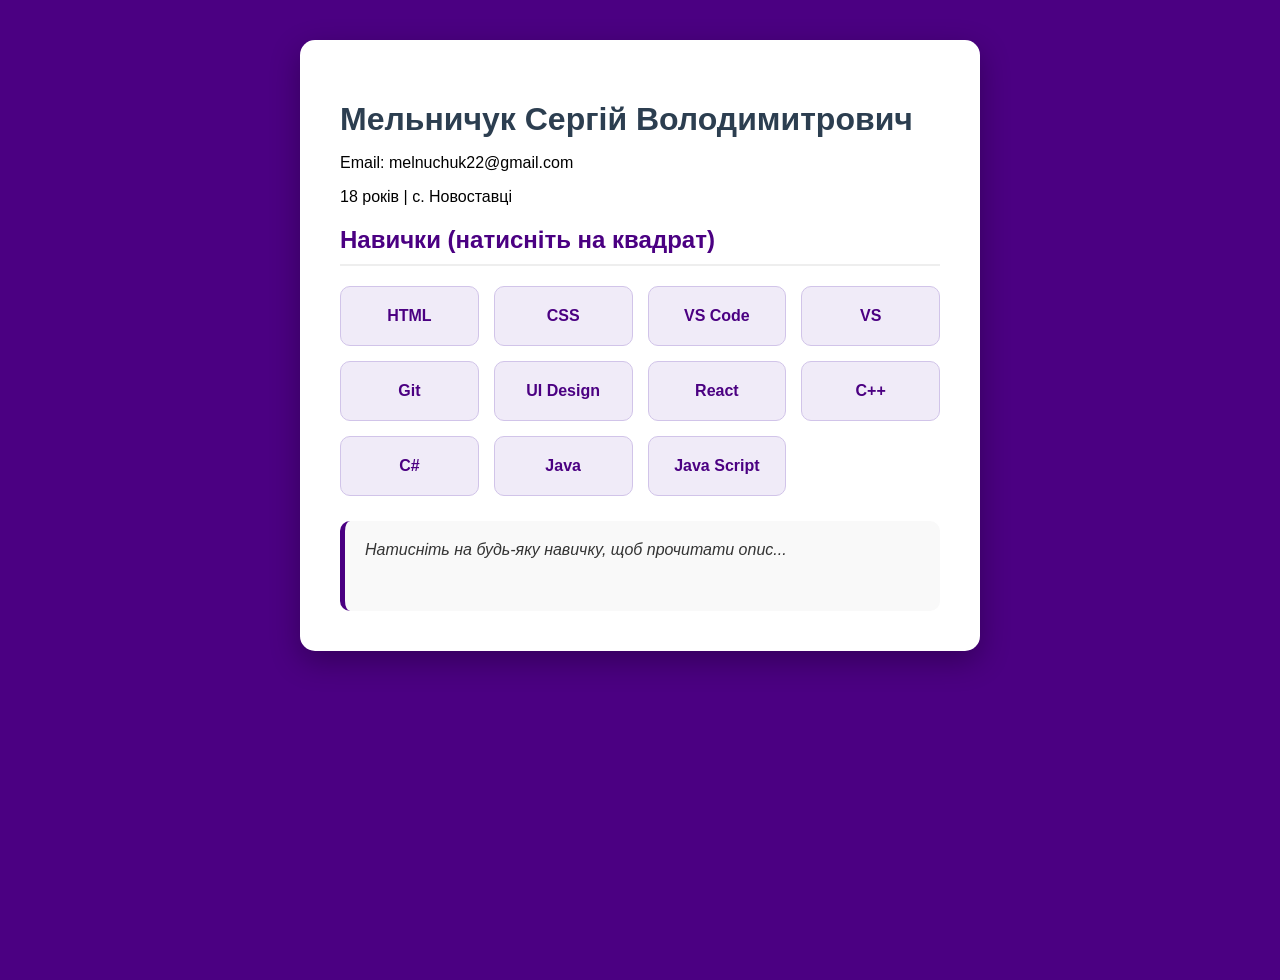
<file: index.html>
<!DOCTYPE html>
<html lang="uk">
<head>
    <meta charset="UTF-8">
    <meta name="viewport" content="width=device-width, initial-scale=1.0">
    <title>Резюме - Мельничук Сергій</title>
    <link rel="stylesheet" href="index.css">
</head>
<body>
    <div class="container">
        <header>
            <h1>Мельничук Сергій Володимитрович</h1>
            <p>Email: melnuchuk22@gmail.com</p>
            <p>18 років | с. Новоставці</p>
        </header>
        
        <section>
            <h2>Навички (натисніть на квадрат)</h2>
            <ul class="skills-grid">
                <li onclick="showDetails('HTML — це мова розмітки, яка створює скелет кожної сторінки в інтернеті.')">HTML</li>
                <li onclick="showDetails('CSS — мова стилів, яка робить сайт красивим, додає кольори та анімації.')">CSS</li>
                <li onclick="showDetails('VS Code — найпопулярніший редактор коду з тисячами корисних плагінів.')">VS Code</li>
                <li onclick="showDetails('VS (Visual Studio) — потужне середовище для розробки великих проектів на C# та C++.')">VS</li>
                <li onclick="showDetails('Git — система, яка зберігає історію твого коду та дозволяє працювати в команді.')">Git</li>
                <li onclick="showDetails('UI Design — проектування зовнішнього вигляду кнопок, меню та вікон.')">UI Design</li>
                <li onclick="showDetails('React — сучасна бібліотека для створення швидких та динамічних інтерфейсів.')">React</li>
                <li onclick="showDetails('C++ — мова для створення ігор, операційних систем та швидкого софту.')">C++</li>
                <li onclick="showDetails('C# — головна мова для розробки ігор на движку Unity та програм Windows.')">C#</li>
                <li onclick="showDetails('Java — мова для розробки серверів та мобільних додатків на Android.')">Java</li>
                <li onclick="showDetails('JS — робить сайт живим: обробляє кліки, валідує форми та створює логіку.')">Java Script</li>
            </ul>
        </section>

        <div id="info-box">Натисніть на будь-яку навичку, щоб прочитати опис...</div>
    </div>

    <script>
        function showDetails(text) {
            const box = document.getElementById('info-box');
            box.innerText = text;
            box.style.display = 'block'; // показуємо блок
            box.style.backgroundColor = '#f0ebf8'; // додаємо фоновий колір
        }
    </script>
</body>
</html>
</file>
<file: index.css>
body {
    background-color: #4b0082; 
    display: flex;
    justify-content: center;
    align-items: flex-start;
    min-height: 100vh;
    padding: 40px;
    font-family: 'Segoe UI', sans-serif;
    margin: 0;
}

.container {
    background: white;
    padding: 40px;
    border-radius: 15px;
    box-shadow: 0 10px 30px rgba(0,0,0,0.3);
    width: 100%;
    max-width: 600px;
}

h1 { color: #2c3e50; margin-bottom: 5px; }
h2 { color: #4b0082; border-bottom: 2px solid #eee; padding-bottom: 10px; }

.skills-grid {
    list-style: none;
    padding: 0;
    display: grid;
    grid-template-columns: repeat(auto-fit, minmax(110px, 1fr));
    gap: 15px;
    margin: 20px 0;
}

.skills-grid li {
    background: #f0ebf8;
    color: #4b0082;
    padding: 20px 10px;
    text-align: center;
    border-radius: 10px;
    font-weight: bold;
    border: 1px solid #d1c4e9;
    transition: all 0.3s;
    cursor: pointer;
    user-select: none;
}

.skills-grid li:hover {
    transform: scale(1.05);
    background: #4b0082;
    color: white;
}


#info-box {
    margin-top: 25px;
    padding: 20px;
    border-radius: 10px;
    border-left: 5px solid #4b0082;
    background: #f9f9f9;
    color: #333;
    font-style: italic;
    min-height: 50px;
    transition: 0.5s;
}
</file>
<file: resume.css>
body {
    background-color: #4b0082; 
    display: flex;
    justify-content: center;
    align-items: flex-start;
    min-height: 100vh;
    padding: 40px;
    font-family: 'Segoe UI', sans-serif;
    margin: 0;
}

.container {
    background: white;
    padding: 40px;
    border-radius: 15px;
    box-shadow: 0 10px 30px rgba(0,0,0,0.3);
    width: 100%;
    max-width: 600px;
}

h1 { color: #2c3e50; margin-bottom: 5px; }
h2 { color: #4b0082; border-bottom: 2px solid #eee; padding-bottom: 10px; }

.skills-grid {
    list-style: none;
    padding: 0;
    display: grid;
    grid-template-columns: repeat(auto-fit, minmax(110px, 1fr));
    gap: 15px;
    margin: 20px 0;
}

.skills-grid li {
    background: #f0ebf8;
    color: #4b0082;
    padding: 20px 10px;
    text-align: center;
    border-radius: 10px;
    font-weight: bold;
    border: 1px solid #d1c4e9;
    transition: all 0.3s;
    cursor: pointer;
    user-select: none;
}

.skills-grid li:hover {
    transform: scale(1.05);
    background: #4b0082;
    color: white;
}

/* СТИЛІ ДЛЯ БЛОКУ З ОПИСОМ */
#info-box {
    margin-top: 25px;
    padding: 20px;
    border-radius: 10px;
    border-left: 5px solid #4b0082;
    background: #f9f9f9;
    color: #333;
    font-style: italic;
    min-height: 50px;
    transition: 0.5s;
}
</file>
